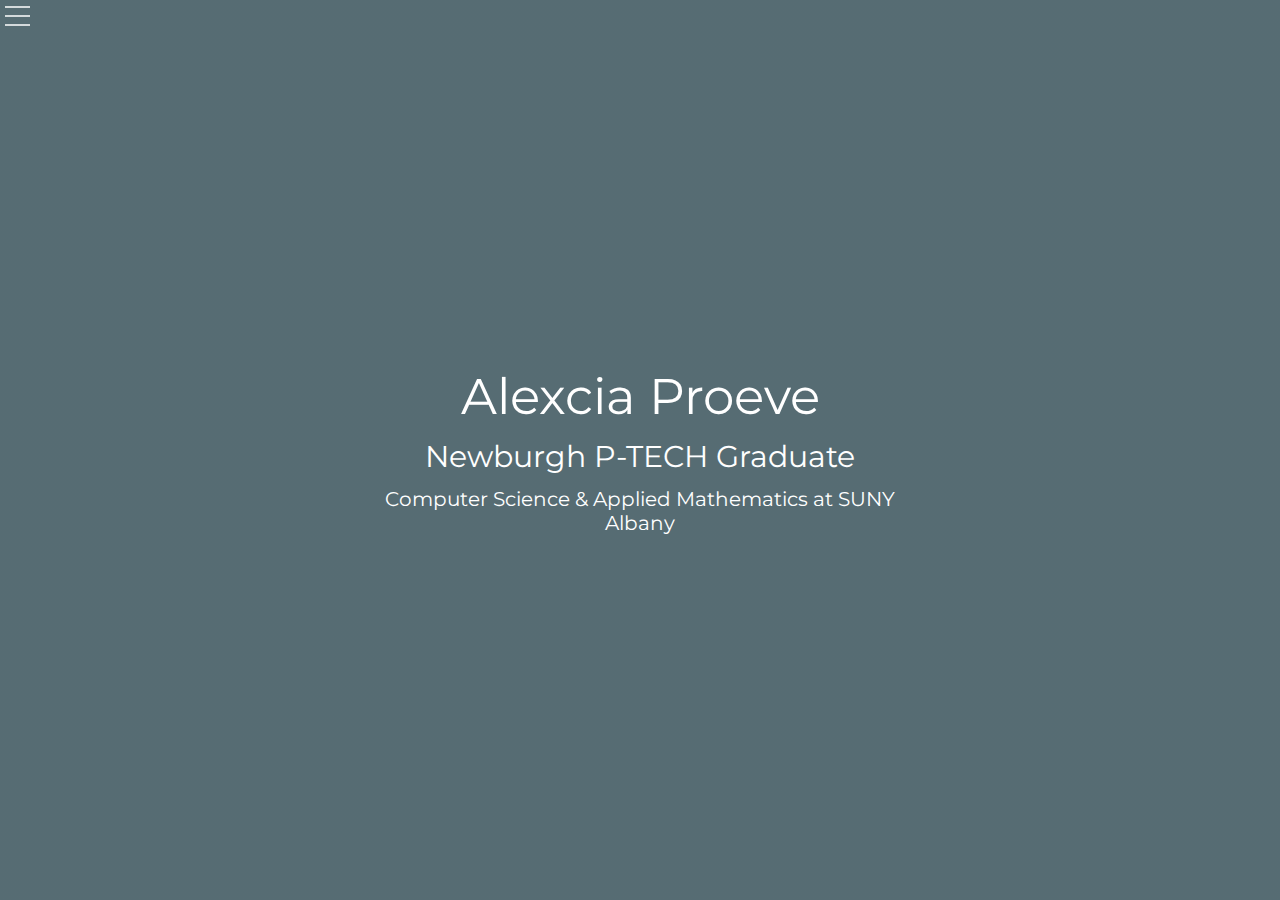
<file: index.html>
<!DOCTYPE html>
<!-- Personal Webpage for Alexcia Proeve -->
<head>
    <meta charset = "UTF-8">
    <meta name = "viewport" content = "width-device-width, initial-scale=1.0">
    <meta http-equiv="X-UA-Compatible" content = "ie-edge">
    <title>Alexcia Proeve</title>
    <link href="https://fonts.googleapis.com/css?family=Montserrat:100&display=swap" rel="stylesheet">
    <link rel = "stylesheet" href = "indexcss.css">
</head>
<body>
    <!-- Hero div containing the side navigation bar -->
    <div id = "main" class = "mainScreen">
        <!-- "Button" used to open/close the side bar -->
        <span class = "openSideBar">
            <a href = "#" onclick = "openSideBar()" >
                <svg class = "threelines" width = "30" height = "30">
                    <path d = "M5,7 30,7" stroke = "#FFF" stroke-width = "1.5"/>
                    <path d = "M5,16 30,16" stroke = "#FFF" stroke-width = "1.5"/>
                    <path d = "M5,25 30,25" stroke = "#FFF" stroke-width = "1.5"/>
                </svg>
            </a>
        </span>
        <!-- Side navigation bar -->
        <div id = "sideBar" class = "sideNav">
            <!-- Close button and links displayed on side menu  -->
            <a href = "#" class = "closeButton" onclick = "closeSideBar()">&times;</a>
            <a href = "index.html">Home</a>
            <a href = "about.html">About</a>
            <a href = "portfolio.html">Portfolio</a>
            <a href = "contact.html">Contact</a>
        </div>
        <!-- Text centered on the Hero page -->
        <div class = "mainText">
            <p style = "font-size:50px">Alexcia Proeve</p>
            <p style = "font-size:30px">Newburgh P-TECH Graduate</p>
            <p style = "font-size:20px">Computer Science & Applied Mathematics at SUNY Albany</p>
        </div>
    </div>
    <!-- Script to open/close side navigation bar -->
    <script>
        //Opens side bar
        function openSideBar() {
            document.getElementById("sideBar").style.width = "20%";
            document.getElementById("main").style.marginLeft = "20%";
        }
        //Closes side bar
        function closeSideBar() {
            document.getElementById("sideBar").style.width = "0";
            document.getElementById("main").style.marginLeft = "0";
        }
    </script>
</body>
</html>
</file>
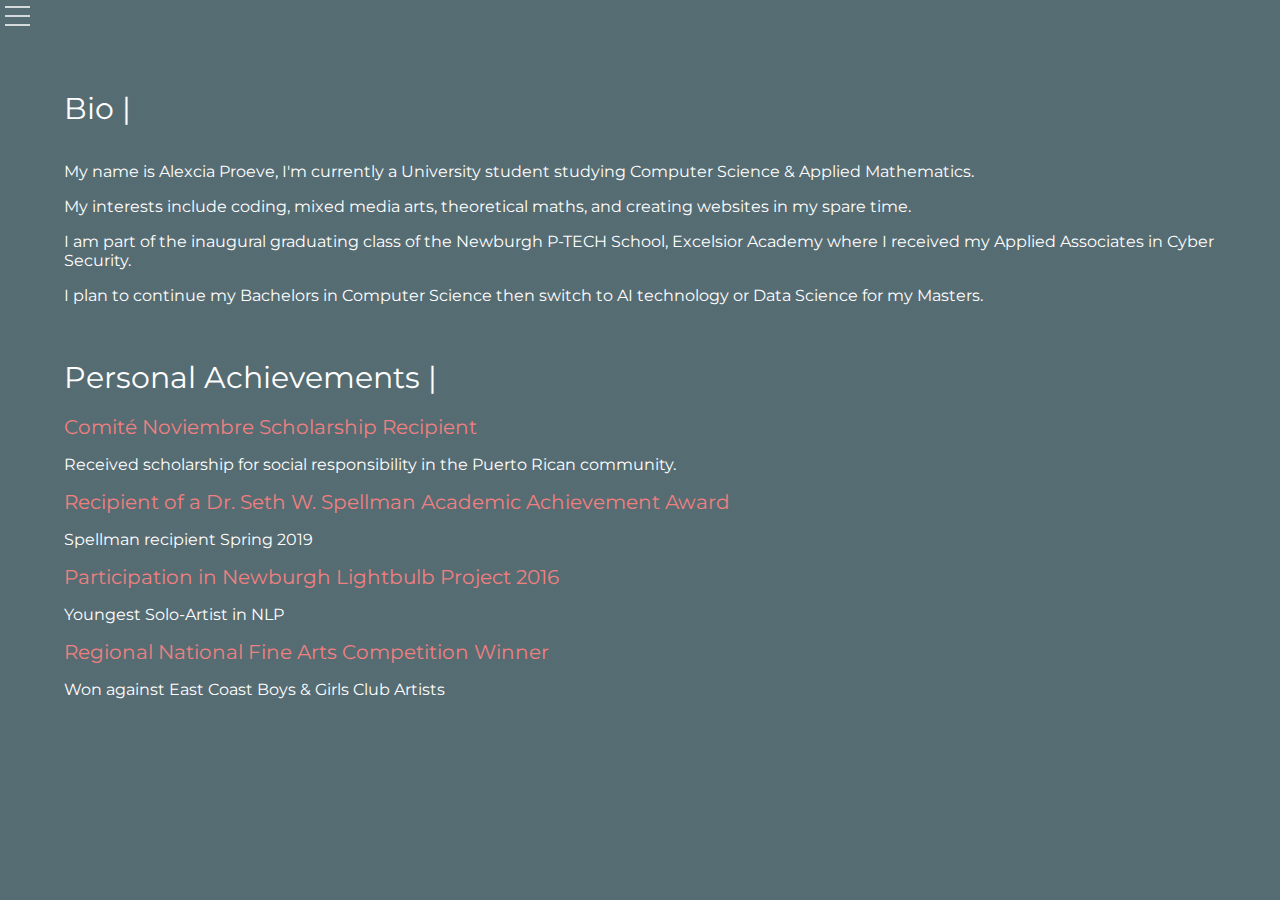
<file: about.html>
<!DOCTYPE html>
<!-- Personal Webpage for Alexcia Proeve -->
<head>
    <meta charset = "UTF-8">
    <meta name = "viewport" content = "width-device-width, initial-scale=1.0">
    <meta http-equiv="X-UA-Compatible" content = "ie-edge">
    <title>Alexcia Proeve</title>
    <link href="https://fonts.googleapis.com/css?family=Montserrat:100&display=swap" rel="stylesheet">
    <link rel = "stylesheet" href = "aboutcss.css">
</head>
<body>
    <!-- Hero div containing the side navigation bar -->
    <div id = "main" class = "mainScreen">
        <!-- "Button" used to open/close the side bar -->
        <span class = "openSideBar">
            <a href = "#" onclick = "openSideBar()" >
                <svg class = "threelines" width = "30" height = "30">
                    <path d = "M5,7 30,7" stroke = "#FFF" stroke-width = "1.5"/>
                    <path d = "M5,16 30,16" stroke = "#FFF" stroke-width = "1.5"/>
                    <path d = "M5,25 30,25" stroke = "#FFF" stroke-width = "1.5"/>
                </svg>
            </a>
        </span>
        <!-- Side navigation bar -->
        <div id = "sideBar" class = "sideNav">
            <!-- Close button and links displayed on side menu  -->
            <a href = "#" class = "closeButton" onclick = "closeSideBar()">&times;</a>
            <a href = "index.html">Home</a>
            <a href = "about.html">About</a>
            <a href = "portfolio.html">Portfolio</a>
            <a href = "contact.html">Contact</a>
        </div>
        <!-- Text centered on the Hero page -->
        <div class = "mainText">
            <h1 style = "font-size:30px">Bio |</h1>
            <br></br>
            <p>My name is Alexcia Proeve, I'm currently a University student studying Computer Science & Applied Mathematics.</p>
            <p>My interests include coding, mixed media arts, theoretical maths, and creating websites in my spare time.</p>
            <p>I am part of the inaugural graduating class of the Newburgh P-TECH School, Excelsior Academy where I received my Applied Associates in Cyber Security.</p>
            <p>I plan to continue my Bachelors in Computer Science then switch to AI technology or Data Science for my Masters.</p>
            <br></br>
            <h1 style = "font-size:30px">Personal Achievements |</h1>
            <br></br>
            <h2>Comité Noviembre Scholarship Recipient</h2>
            <p>Received scholarship for social responsibility in the Puerto Rican community.</p>
            <h2>Recipient of a Dr. Seth W. Spellman Academic Achievement Award</h2>
            <p>Spellman recipient Spring 2019</p>
            <h2>Participation in Newburgh Lightbulb Project 2016</h2>
            <p>Youngest Solo-Artist in NLP</p>
            <h2>Regional National Fine Arts Competition Winner</h2>
            <p>Won against East Coast Boys & Girls Club Artists</p>
        </div>
    </div>
    <!-- Script to open/close side navigation bar -->
    <script>
        //Opens side bar
        function openSideBar() {
            document.getElementById("sideBar").style.width = "20%";
            document.getElementById("main").style.marginLeft = "20%";
        }
        //Closes side bar
        function closeSideBar() {
            document.getElementById("sideBar").style.width = "0";
            document.getElementById("main").style.marginLeft = "0";
        }
    </script>
</body>
</html>
</file>
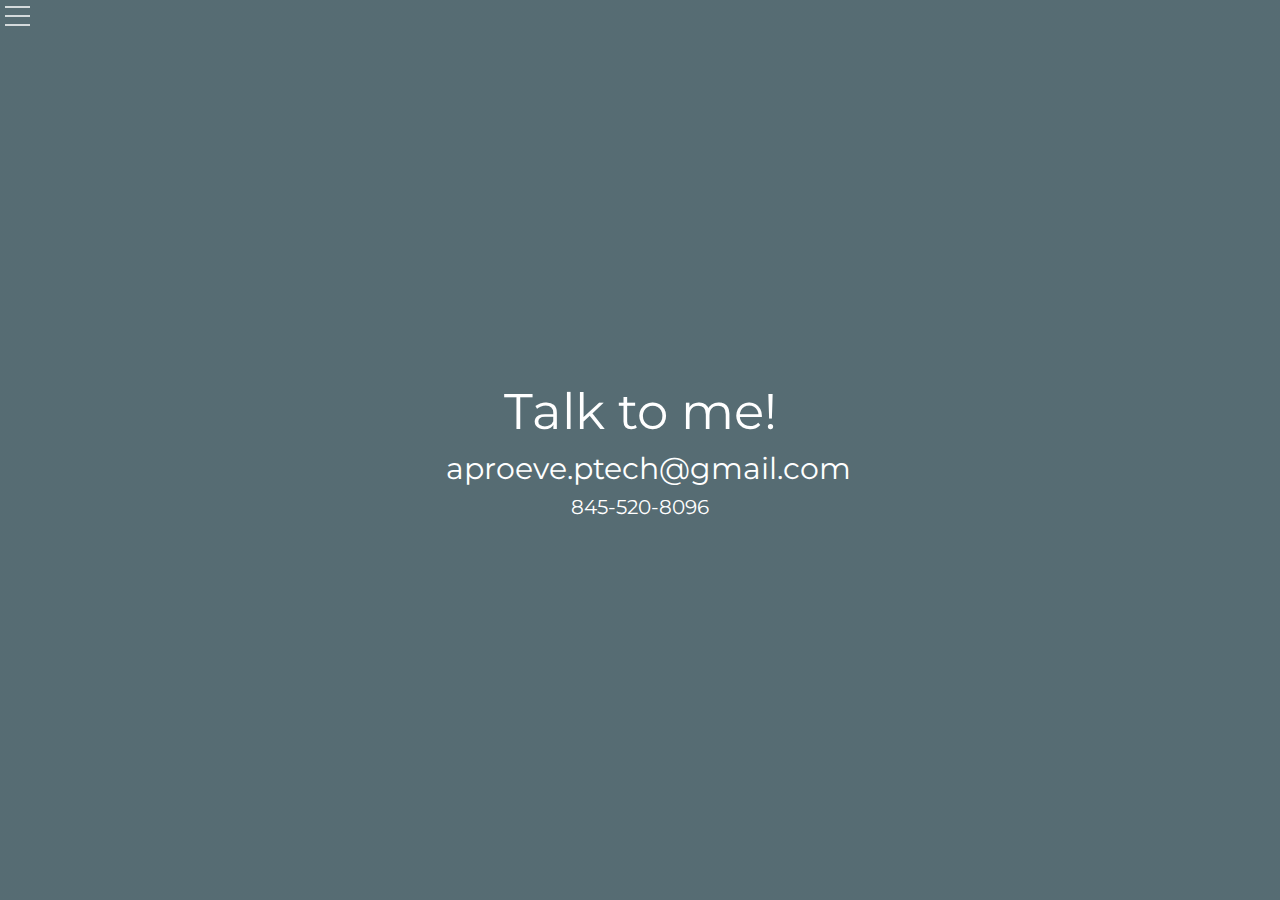
<file: contact.html>
<!DOCTYPE html>
<!-- Personal Webpage for Alexcia Proeve -->
<head>
    <meta charset = "UTF-8">
    <meta name = "viewport" content = "width-device-width, initial-scale=1.0">
    <meta http-equiv="X-UA-Compatible" content = "ie-edge">
    <title>Alexcia Proeve</title>
    <link href="https://fonts.googleapis.com/css?family=Montserrat:100&display=swap" rel="stylesheet">
    <link rel = "stylesheet" href = "contactcss.css">
</head>
<body>
    <!-- Hero div containing the side navigation bar -->
    <div id = "main" class = "mainScreen">
        <!-- "Button" used to open/close the side bar -->
        <span class = "openSideBar">
            <a href = "#" onclick = "openSideBar()" >
                <svg class = "threelines" width = "30" height = "30">
                    <path d = "M5,7 30,7" stroke = "#FFF" stroke-width = "1.5"/>
                    <path d = "M5,16 30,16" stroke = "#FFF" stroke-width = "1.5"/>
                    <path d = "M5,25 30,25" stroke = "#FFF" stroke-width = "1.5"/>
                </svg>
            </a>
        </span>
        <!-- Side navigation bar -->
        <div id = "sideBar" class = "sideNav">
            <!-- Close button and links displayed on side menu  -->
            <a href = "#" class = "closeButton" onclick = "closeSideBar()">&times;</a>
            <a href = "index.html">Home</a>
            <a href = "about.html">About</a>
            <a href = "portfolio.html">Portfolio</a>
            <a href = "contact.html">Contact</a>
        </div>
        <!-- Text centered on the Hero page -->
        <div class = "mainText">
            <p style = "font-size:50px">Talk to me!</p>
            <p style = "font-size:30px">aproeve.ptech@gmail.com</p>
            <p style = "font-size:20px">845-520-8096</p>
        </div>
    </div>
    <!-- Script to open/close side navigation bar -->
    <script>
        //Opens side bar
        function openSideBar() {
            document.getElementById("sideBar").style.width = "20%";
            document.getElementById("main").style.marginLeft = "20%";
        }
        //Closes side bar
        function closeSideBar() {
            document.getElementById("sideBar").style.width = "0";
            document.getElementById("main").style.marginLeft = "0";
        }
    </script>
</body>
</html>
</file>
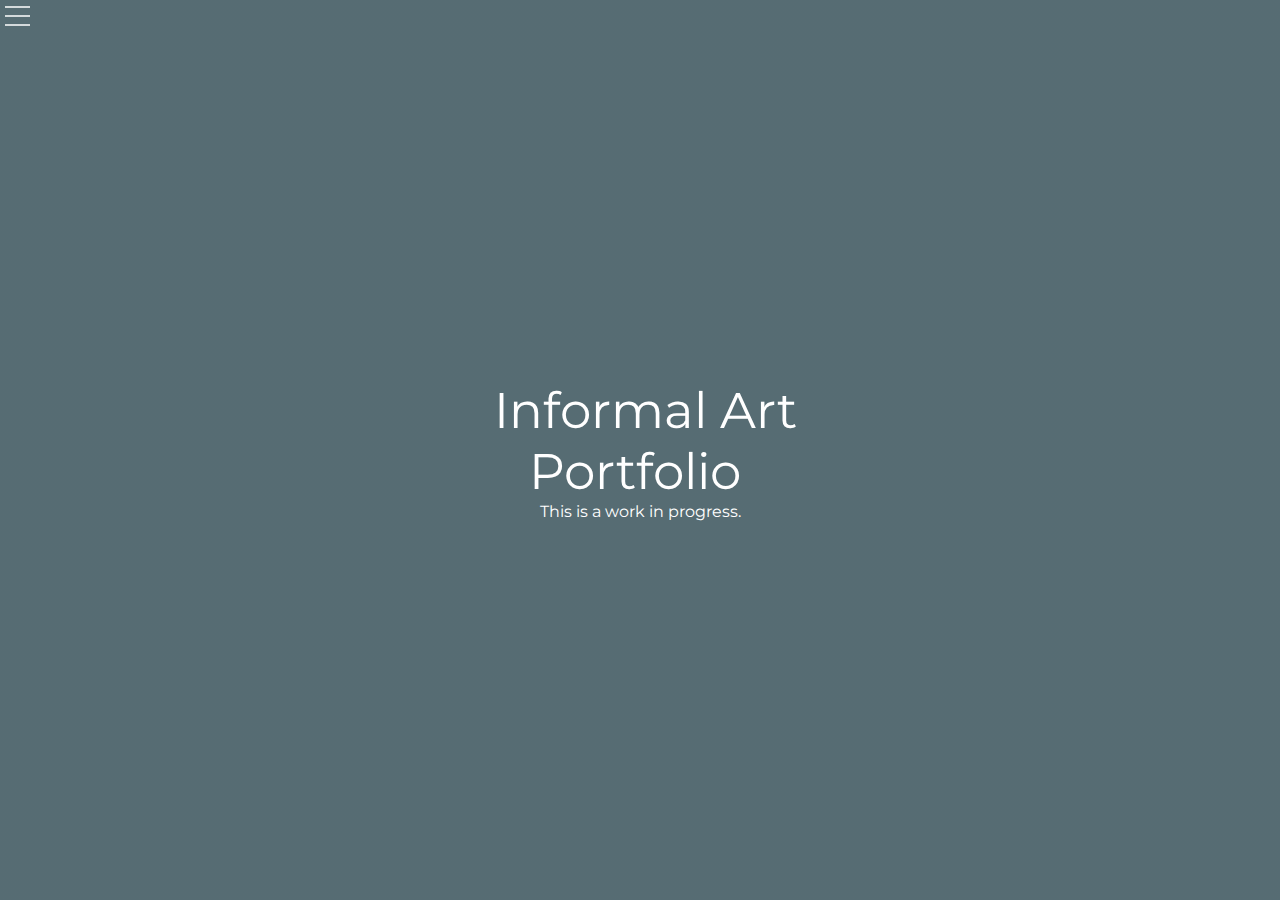
<file: portfolio.html>
<!DOCTYPE html>
<!-- Personal Webpage for Alexcia Proeve -->
<head>
    <meta charset = "UTF-8">
    <meta name = "viewport" content = "width-device-width, initial-scale=1.0">
    <meta http-equiv="X-UA-Compatible" content = "ie-edge">
    <title>Alexcia Proeve</title>
    <link href="https://fonts.googleapis.com/css?family=Montserrat:100&display=swap" rel="stylesheet">
    <link rel = "stylesheet" href = "portfoliocss.css">
</head>
<body>
    <!-- Hero div containing the side navigation bar -->
    <div id = "main" class = "mainScreen">
        <!-- "Button" used to open/close the side bar -->
        <span class = "openSideBar">
            <a href = "#" onclick = "openSideBar()" >
                <svg class = "threelines" width = "30" height = "30">
                    <path d = "M5,7 30,7" stroke = "#FFF" stroke-width = "1.5"/>
                    <path d = "M5,16 30,16" stroke = "#FFF" stroke-width = "1.5"/>
                    <path d = "M5,25 30,25" stroke = "#FFF" stroke-width = "1.5"/>
                </svg>
            </a>
        </span>
        <!-- Side navigation bar -->
        <div id = "sideBar" class = "sideNav">
            <!-- Close button and links displayed on side menu  -->
            <a href = "#" class = "closeButton" onclick = "closeSideBar()">&times;</a>
            <a href = "index.html">Home</a>
            <a href = "about.html">About</a>
            <a href = "portfolio.html">Portfolio</a>
            <a href = "contact.html">Contact</a>
        </div>
        <!-- Text centered on the Hero page -->
        <div class = "mainText">
            <p style = "font-size:50px">Informal Art Portfolio</p>
            <center><p>This is a work in progress.</p></center>
        </div>
    </div>
    <!-- Script to open/close side navigation bar -->
    <script>
        //Opens side bar
        function openSideBar() {
            document.getElementById("sideBar").style.width = "20%";
            document.getElementById("main").style.marginLeft = "20%";
        }
        //Closes side bar
        function closeSideBar() {
            document.getElementById("sideBar").style.width = "0";
            document.getElementById("main").style.marginLeft = "0";
        }
    </script>
</body>
</html>
</file>
<file: indexcss.css>
body, html {
    height: 100%;
    margin: 0;
    font-family: 'Montserrat', sans-serif;
}
.sideNav {
    background-color: #00062A;
    height: 100%;
    width: 0;
    position: fixed;
    z-index: 1;
    top: 0;
    left: 0;
    overflow-x: hidden;
    transition: 0.5s;
}
.sideNav a {
    display: block;
    padding-top: 5%;
    padding-left: 5%;
    text-decoration: none;
    color: white;
    transition: 0.5s;
}
.sideNav a:hover {
    color: lightgray;
}
.sideNav .closeButton {
    position: absolute;
    top: 0;
    margin-left: 85%;
}
.mainScreen {
    background-image: linear-gradient(rgba(0, 0, 0, 0.5), rgba(0, 0, 0, 0.5)), url("https://www.goodfreephotos.com/cache/japan/other-japan/mount-fuji-landscape-in-japan_800.jpg?cached=1522370829");
    background-color: lightblue;
    height: 100%;
    background-position: center;
    background-repeat: no-repeat;
    background-size: cover;
    position: relative;
    font-style: none;
    transition: 0.6s;
}
.mainText {
    text-align: center;
    position: absolute;
    top: 50%;
    left: 50%;
    transform: translate(-50%, -50%);
    color: white;
}
p {
    margin:2%;
}
</file>
<file: aboutcss.css>
body, html {
    height: 100%;
    margin: 0;
    font-family: 'Montserrat', sans-serif;
}
.sideNav {
    background-color: #00062A;
    height: 100%;
    width: 0;
    position: fixed;
    z-index: 1;
    top: 0;
    left: 0;
    overflow-x: hidden;
    transition: 0.5s;
}
.sideNav a {
    display: block;
    padding-top: 5%;
    padding-left: 5%;
    text-decoration: none;
    color: white;
    transition: 0.5s;
}
.sideNav a:hover {
    color: lightgray;
}
.sideNav .closeButton {
    position: absolute;
    top: 0;
    margin-left: 85%;
}
.mainScreen {
    background-image: linear-gradient(rgba(0, 0, 0, 0.5), rgba(0, 0, 0, 0.5)), url("https://www.goodfreephotos.com/cache/japan/other-japan/mount-fuji-landscape-in-japan_800.jpg?cached=1522370829");
    background-color: lightblue;
    height: 100%;
    background-position: center;
    background-repeat: no-repeat;
    background-size: cover;
    position: relative;
    font-style: none;
    transition: 0.6s;
}
.mainText {
    text-align: left;
    position: absolute;
    top: 10%;
    left: 5%;
    color: white;
}
h1 {
    font-weight: normal;
    display: inline;
    height: 100%;
    font-family: 'Montserrat', sans-serif;
}
h2 {
    font-weight: normal;
    font-size: 20px;
    display: inline;
    font-family: 'Montserrat', sans-serif;
    color: lightcoral;
}
</file>
<file: contactcss.css>
body, html {
    height: 100%;
    margin: 0;
    font-family: 'Montserrat', sans-serif;
}
.sideNav {
    background-color: #00062A;
    height: 100%;
    width: 0;
    position: fixed;
    z-index: 1;
    top: 0;
    left: 0;
    overflow-x: hidden;
    transition: 0.5s;
}
.sideNav a {
    display: block;
    padding-top: 5%;
    padding-left: 5%;
    text-decoration: none;
    color: white;
    transition: 0.5s;
}
.sideNav a:hover {
    color: lightgray;
}
.sideNav .closeButton {
    position: absolute;
    top: 0;
    margin-left: 85%;
}
.mainScreen {
    background-image: linear-gradient(rgba(0, 0, 0, 0.5), rgba(0, 0, 0, 0.5)), url("https://www.goodfreephotos.com/cache/japan/other-japan/mount-fuji-landscape-in-japan_800.jpg?cached=1522370829");
    background-color: lightblue;
    height: 100%;
    background-position: center;
    background-repeat: no-repeat;
    background-size: cover;
    position: relative;
    font-style: none;
    transition: 0.6s;
}
.mainText {
    text-align: center;
    position: absolute;
    top: 50%;
    left: 50%;
    transform: translate(-50%, -50%);
    color: white;
}
p {
    margin:2%;
}
</file>
<file: portfoliocss.css>
body, html {
    height: 100%;
    margin: 0;
    font-family: 'Montserrat', sans-serif;
}
.sideNav {
    background-color: #00062A;
    height: 100%;
    width: 0;
    position: fixed;
    z-index: 1;
    top: 0;
    left: 0;
    overflow-x: hidden;
    transition: 0.5s;
}
.sideNav a {
    display: block;
    padding-top: 5%;
    padding-left: 5%;
    text-decoration: none;
    color: white;
    transition: 0.5s;
}
.sideNav a:hover {
    color: lightgray;
}
.sideNav .closeButton {
    position: absolute;
    top: 0;
    margin-left: 85%;
}
.mainScreen {
    background-image: linear-gradient(rgba(0, 0, 0, 0.5), rgba(0, 0, 0, 0.5)), url("https://www.goodfreephotos.com/cache/japan/other-japan/mount-fuji-landscape-in-japan_800.jpg?cached=1522370829");
    background-color: lightblue;
    height: 100%;
    background-position: center;
    background-repeat: no-repeat;
    background-size: cover;
    position: relative;
    font-style: none;
    transition: 0.6s;
}
.mainText {
    text-align: center;
    position: absolute;
    top: 50%;
    left: 50%;
    transform: translate(-50%, -50%);
    color: white;
}
p {
    margin:2%;
    display: inline;
}
</file>
